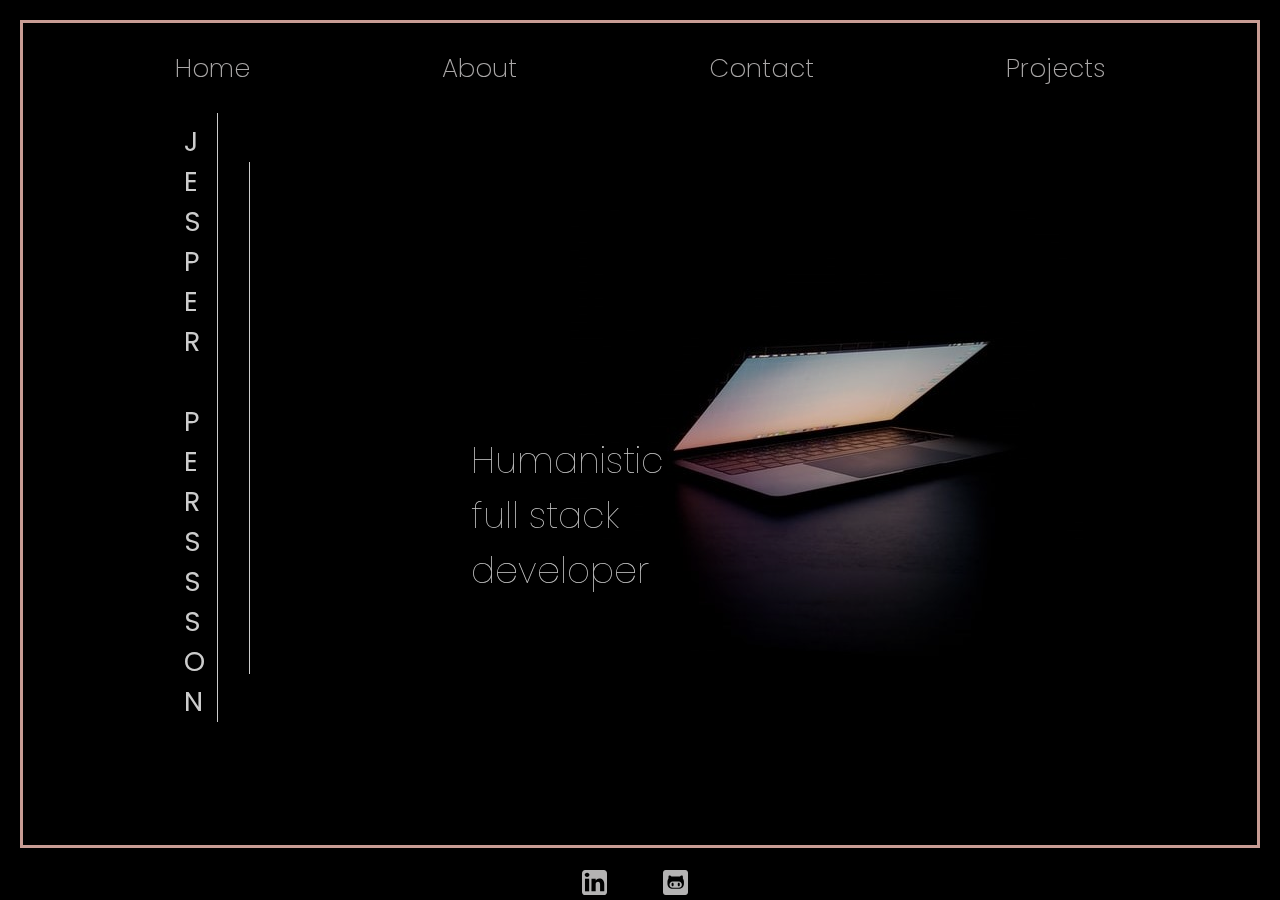
<file: index.html>
<!DOCTYPE html>
<html lang="en">
<head>
    <meta charset="UTF-8">
    <meta http-equiv="X-UA-Compatible" content="IE=edge">
    <meta name="viewport" content="width=device-width, initial-scale=1.0">
    <link rel="stylesheet" href="stylesheet.css">
    <title>Jesper Persson</title>
</head>
<body>
    <header>
    <nav class="main__nav"> 
        <ul>
            <li><a href="index.html">Home</a></li>
            <li><a href="about.html">About</a></li>
            <li><a href="contact.html">Contact</a></li>
            <li><a href="projects.html">Projects</a></li>
        </ul>
        </nav>

    <div class="hero__img">
<h1 class="hero__title">Jesper Persson</h1>
<div class="dropdown">
    <img src="images/menu.svg" onclick="openHamburger()" class="dropbtn">
    <div id="myDropdown" class="dropdown-content">
      <a href="index.html">Home</a>
      <a href="about.html">About</a>
      <a href="projects.html">Projects</a>
      <a href="contact.html">Contact</a>
    </div>
</div>
</div>
</header>
    <main class="main__section">

       <section class="grid__container">  

        <div class="main__sidetitle">J<br>e<br>s<br>p<br>e<br>r<br>&nbsp<br>P<br>e<br>r<br>s<br>s<br>s<br>o<br>n</div>
        <div class="v__line v1"></div>
        <div class="v__line v2"></div>
        <img class ="computer" src="images/newcomputer.jpg" alt="Computer Background">
        </section>
        <div class="slogan">Humanistic<br> full stack<br> developer</div>
    </main>
    
    <footer class="footer">
      <div class="icons"> 
     <a href="https://www.linkedin.com/in/jesper-persson-84845615b/"> <img src="images/linkedInBlue.svg" alt=""></a>
     <a href="https://github.com/AndersJesperPersson"><img src="images/Github.svg" alt=""></a>
    </div>
  </footer>



<script type="text/javascript" src="dropdown.js"></script>

</body>
</html>
</file>
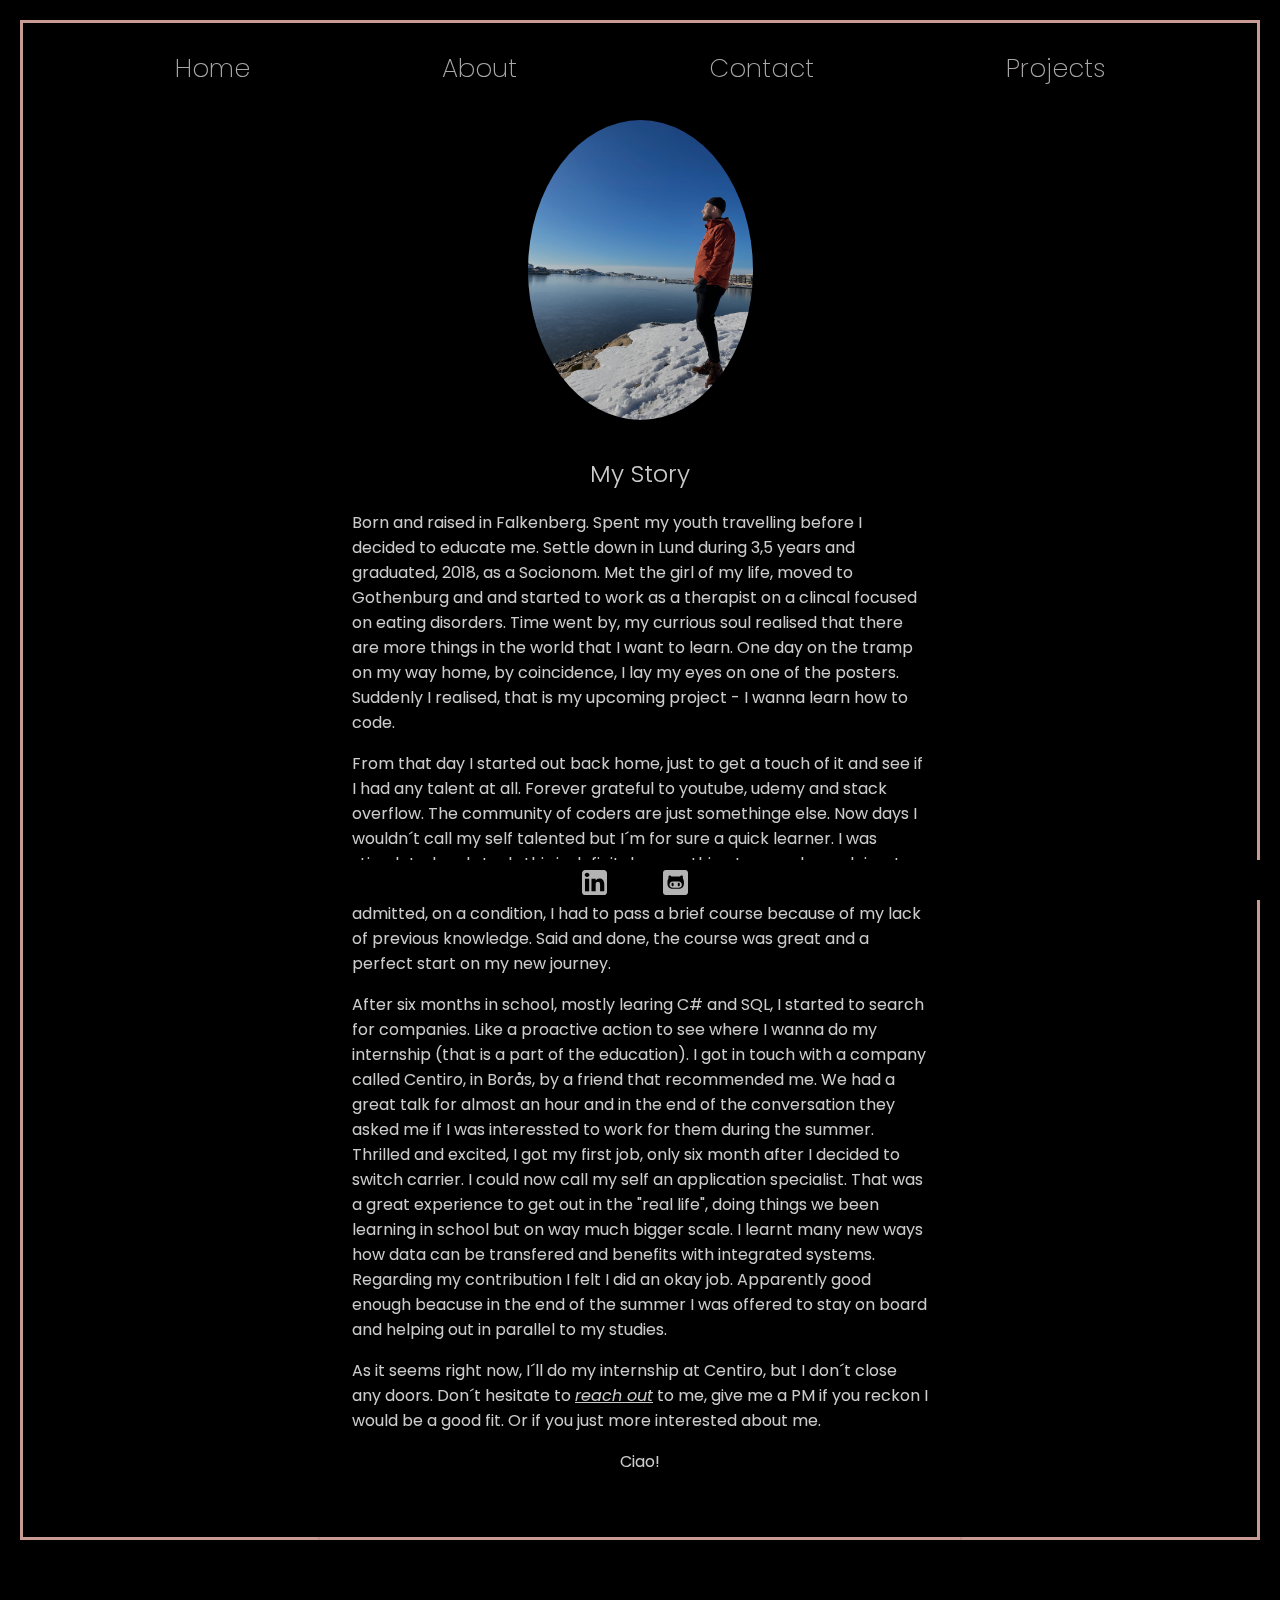
<file: about.html>
<!DOCTYPE html>
<html lang="en">
<head>
    <meta charset="UTF-8">
    <meta http-equiv="X-UA-Compatible" content="IE=edge">
    <meta name="viewport" content="width=device-width, initial-scale=1.0">
    <link rel="stylesheet" href="stylesheet.css">
    <title>Jesper Persson</title>
</head>
<body class="about-body">
    <header>
    <nav class="main__nav"> 
        <ul>
            <li><a href="index.html">Home</a></li>
            <li><a href="about.html">About</a></li>
            <li><a href="contact.html">Contact</a></li>
            <li><a href="projects.html">Projects</a></li>
        </ul>
        </nav>

    <div class="hero__img">
<h1 class="hero__title">Jesper Persson</h1>
<div class="dropdown">
    <img src="images/menu.svg" onclick="openHamburger()" class="dropbtn">
    <div id="myDropdown" class="dropdown-content">
      <a href="index.html">Home</a>
      <a href="about.html">About</a>
      <a href="projects.html">Projects</a>
      <a href="contact.html">Contact</a>
    </div>
</div>
</div>
<div class="img-container">
    <img
      src="images/profilbild.JPG"
      alt="Profil Picture"
      class="img-about"
    />
  </div>
</header>
<main class="mystory"> 

     
        <h2>My Story</h2>
        <p>
          Born and raised in Falkenberg. Spent my youth travelling before I decided to educate me. Settle down 
          in Lund during 3,5 years and graduated, 2018, as a Socionom. Met the girl of my life, moved to Gothenburg and 
          and started to work as a therapist on a clincal focused on eating disorders. 
          Time went by, my currious soul realised that there are more things in the world that I want to learn.  
          One day on the tramp on my way home, by coincidence, I lay my eyes on one of the posters. Suddenly I realised, that is my upcoming project 
          - I wanna learn how to code.   
        </p>
        <p>
        From that day I started out back home, just to get a touch of it and see if I had any talent at all. 
        Forever grateful to youtube, udemy and stack overflow. The community of coders are just somethinge else. Now days I wouldn´t call my self talented but I´m for sure a 
        quick learner. I was stimulated and stuck, this is definitely 
        something I wanna keep doing. I applied to the program .NET-developer at Campus Mölndal and got admitted, on a 
        condition, I had to pass a brief course because of my lack of previous knowledge. Said and done, the course was great and a perfect start on my new journey.       
        </p>
        <p>
          After six months in school, mostly learing C# and SQL, I started to search for companies. Like a proactive action to see where I wanna do my internship (that is a part of the education). 
          I got in touch with a company called Centiro, in Borås, by a friend that recommended me. We had a great talk for almost an hour and in the end of the conversation they asked me if I was interessted 
          to work for them during the summer. Thrilled and excited, I got my first job, only six month after I decided to switch carrier. I could now call my self an application specialist. 
          That was a great experience to get out in the "real life", doing things we been learning in school but on way much bigger scale. I learnt many new ways how data can be transfered and benefits with integrated systems. 
          Regarding my contribution I felt I did an okay job. Apparently good enough beacuse in the end of the summer I was offered to stay on board and helping out in parallel to my studies. 
        </p>
        <p> As it seems right now, I´ll do my internship at Centiro, but I don´t close any doors. Don´t hesitate to <a class="reach-out" href="view/contact.html">reach out</a> 
          to me, give me a PM if you reckon I would be a good fit. Or if you just more interested about me. <br></p>
          <p class="last-sentence"> Ciao! </p>
          

    </main>
    <footer class="footer">
      <div class="icons"> 
     <a href="https://www.linkedin.com/in/jesper-persson-84845615b/"> <img src="images/linkedInBlue.svg" alt=""></a>
     <a href="https://github.com/AndersJesperPersson"><img src="images/Github.svg" alt=""></a>
    </div>
  </footer>



<script type="text/javascript" src="dropdown.js"></script>


</body>

</html>
</file>
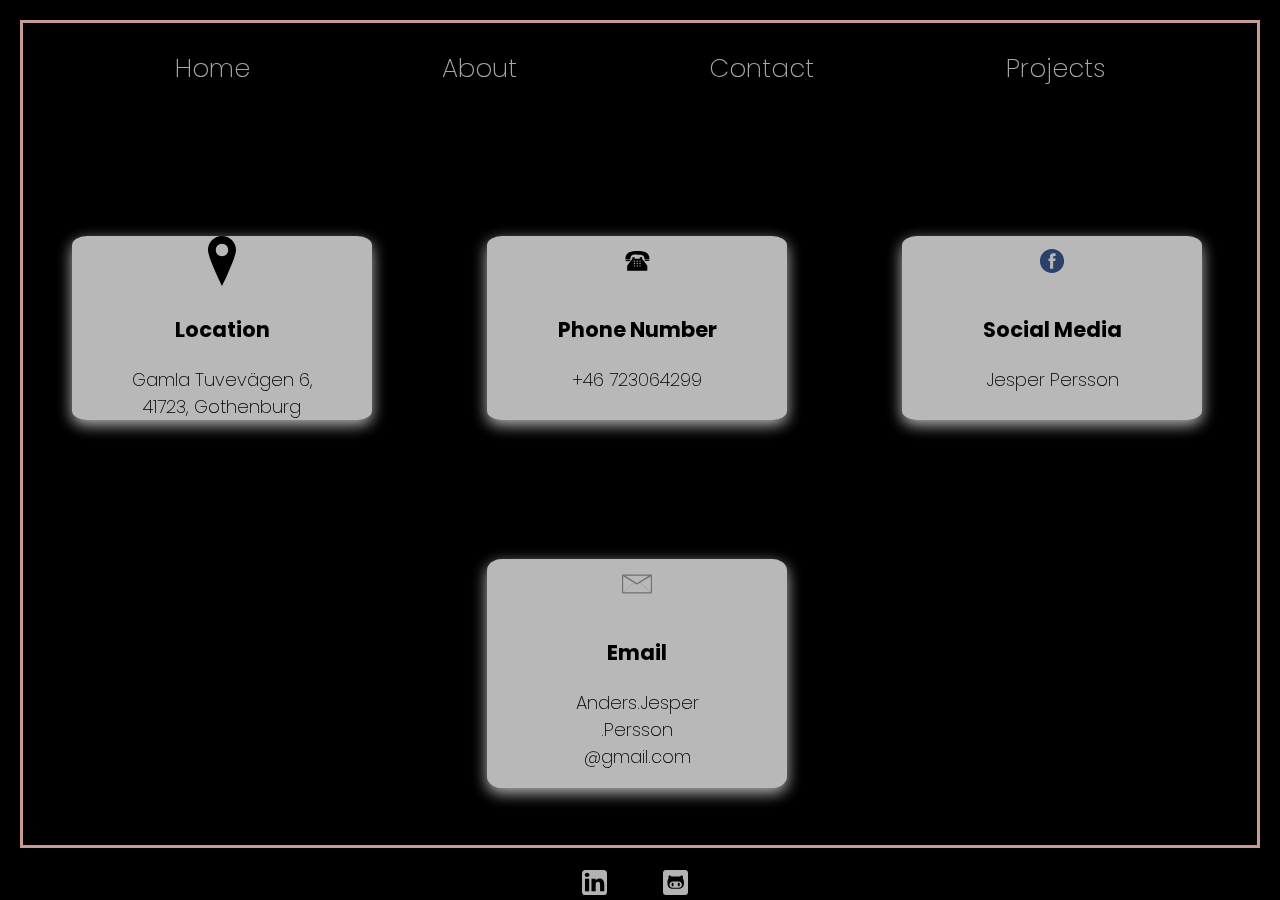
<file: contact.html>
<!DOCTYPE html>
<html lang="en">
<head>
    <meta charset="UTF-8">
    <meta http-equiv="X-UA-Compatible" content="IE=edge">
    <meta name="viewport" content="width=device-width, initial-scale=1.0">
    <link rel="stylesheet" href="stylesheet.css">
    <title>Jesper Persson</title>
</head>
<body>
    <header>
    <nav class="main__nav"> 
        <ul>
            <li><a href="index.html">Home</a></li>
            <li><a href="about.html">About</a></li>
            <li><a href="contact.html">Contact</a></li>
            <li><a href="projects.html">Projects</a></li>
        </ul>
        </nav>

    <div>
<h1 class="hero__title">Jesper Persson</h1>
<div class="dropdown">
    <img src="images/menu.svg" onclick="openHamburger()" class="dropbtn">
    <div id="myDropdown" class="dropdown-content">
      <a href="index.html">Home</a>
      <a href="about.html">About</a>
      <a href="projects.html">Projects</a>
      <a href="contact.html">Contact</a>
    </div>
</div>
</div>
</header>



<section class="contact">
    <h2>Contact</h2>

        <div class="contact__container">

      <div class="card card__1"> <a target=”_blank” href="https://www.google.com/maps?q=gamla+tuvev%C3%A4gen+6&um=1&ie=UTF-8&sa=X&ved=2ahUKEwi1_6Le0svyAhUDLOwKHRqXAd4Q_AUoAXoECAEQAw" class="contact-btn">
        <img src="images/location.svg" alt="Place symbol" />
        <h3>Location</h3>  
        Gamla Tuvevägen 6, <br>
            41723, Gothenburg
        </a>
      </div>

      <div class="card card__2">
        <img src="images/phone25.svg" alt="Phone symbol" />
        <h3>Phone Number</h3>
        <p>+46 723064299</p>
      </div>


      <div class="card card__3"><a target=”_blank” href="https://www.facebook.com/jeppanp" class="contact-btn">
        <img src="images/facebook.svg" alt="Social symbol" />
        <h3>Social Media</h3>
        Jesper Persson</a>
      </div>

      <div class="card card__4"><a href="mailto:anders.jesper.persson@gmail.com" class="contact-btn">
        <img src="images/email.svg" alt="Email symbol" />
        <h3>Email</h3>
        <p>Anders.Jesper<br>.Persson<br>@gmail.com</p>
        </a>
      </div>


    </div>
  </section>







    
    <footer class="footer">
      <div class="icons"> 
     <a href="https://www.linkedin.com/in/jesper-persson-84845615b/"> <img src="images/linkedInBlue.svg" alt=""></a>
     <a href="https://github.com/AndersJesperPersson"><img src="images/Github.svg" alt=""></a>
    </div>
  </footer>



<script type="text/javascript" src="dropdown.js"></script>

</body>
</html>
</file>
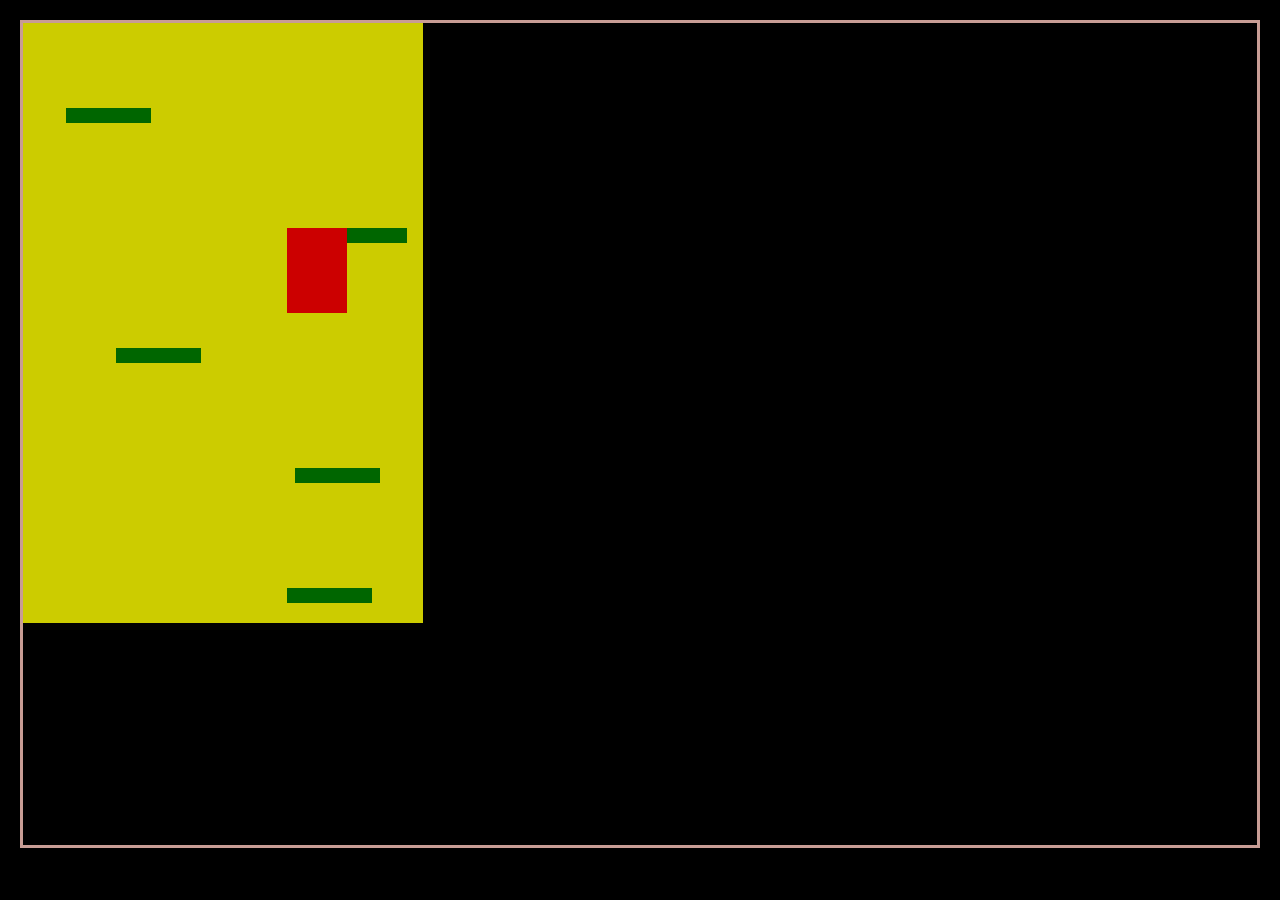
<file: game.html>
<!DOCTYPE html>
<html lang="en">
<head>
    <meta charset="UTF-8">
    <meta http-equiv="X-UA-Compatible" content="IE=edge">
    <meta name="viewport" content="width=device-width, initial-scale=1.0">
<link rel="stylesheet" href="stylesheet.css">
    <title>Doodle Jump</title>
</head>
<body>
    <div class="grid"></div>
   
    <script src="game.js"></script>
</body>
</html>
</file>
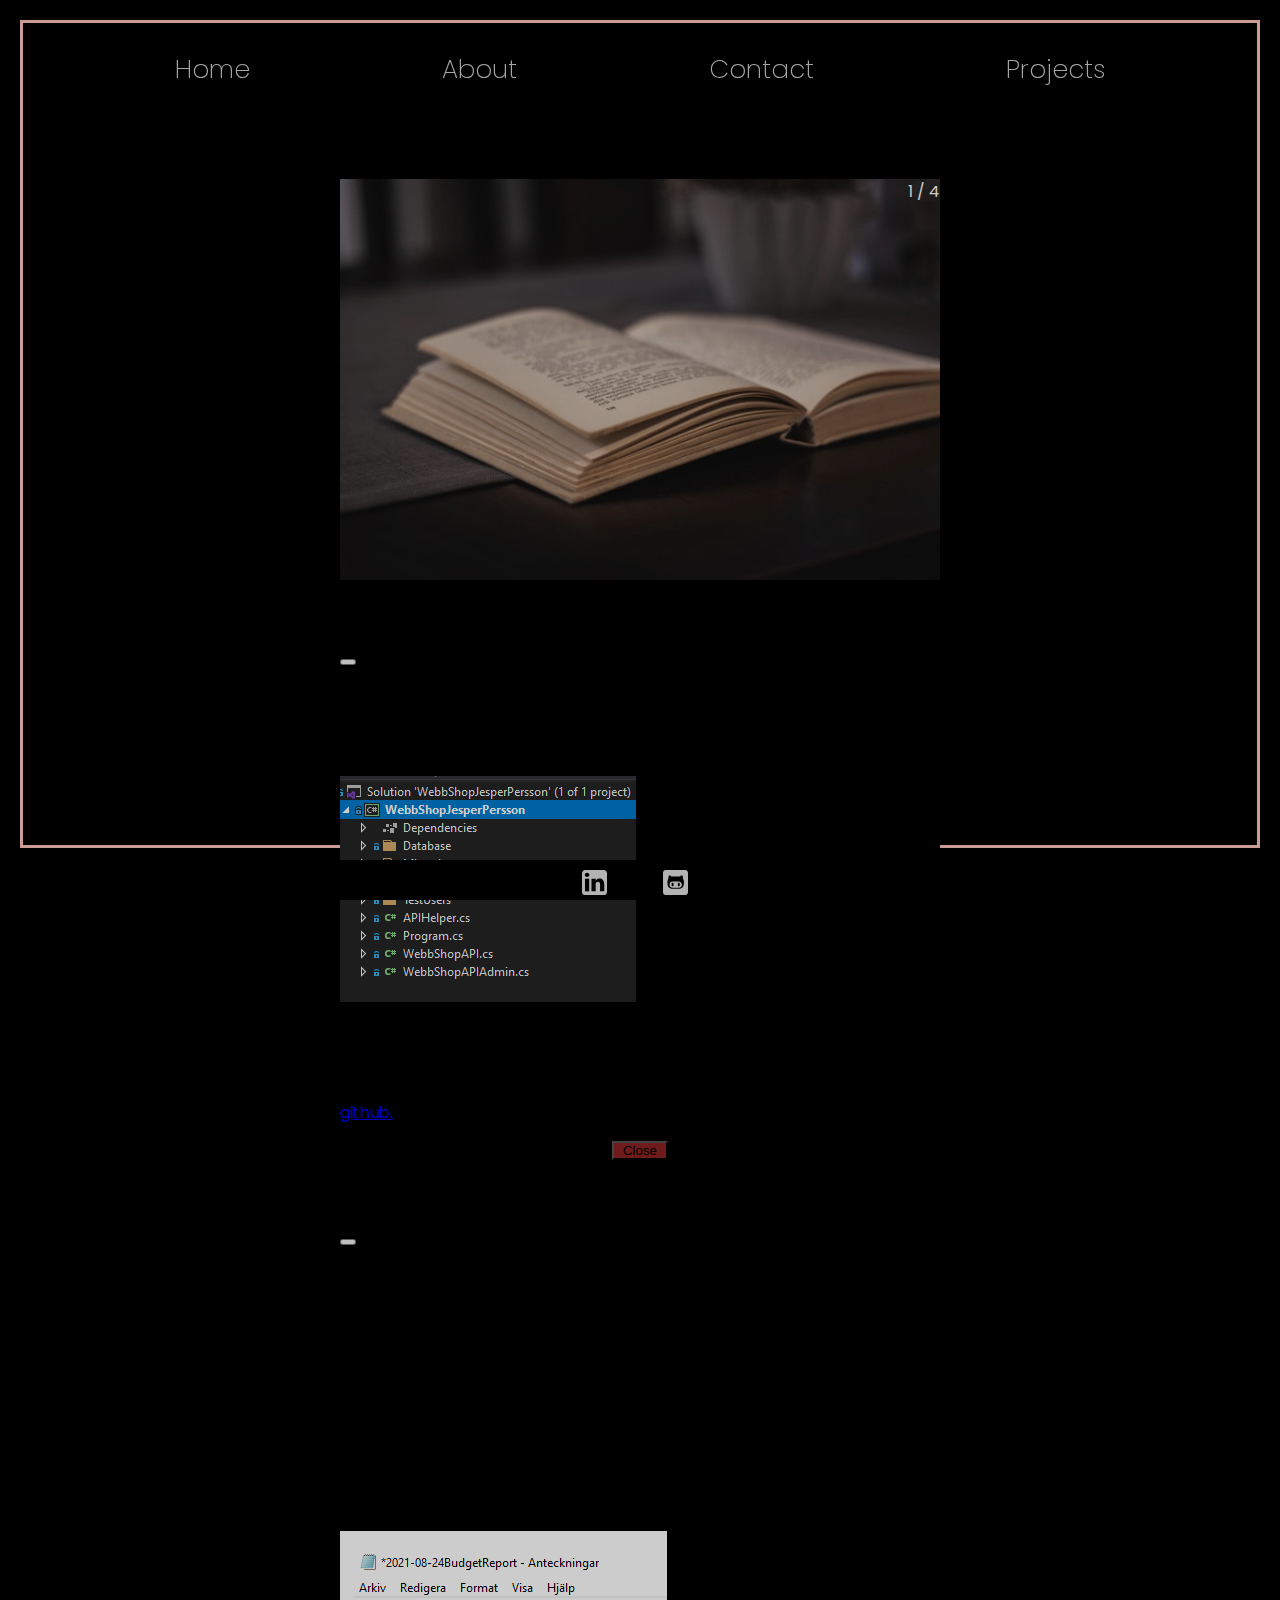
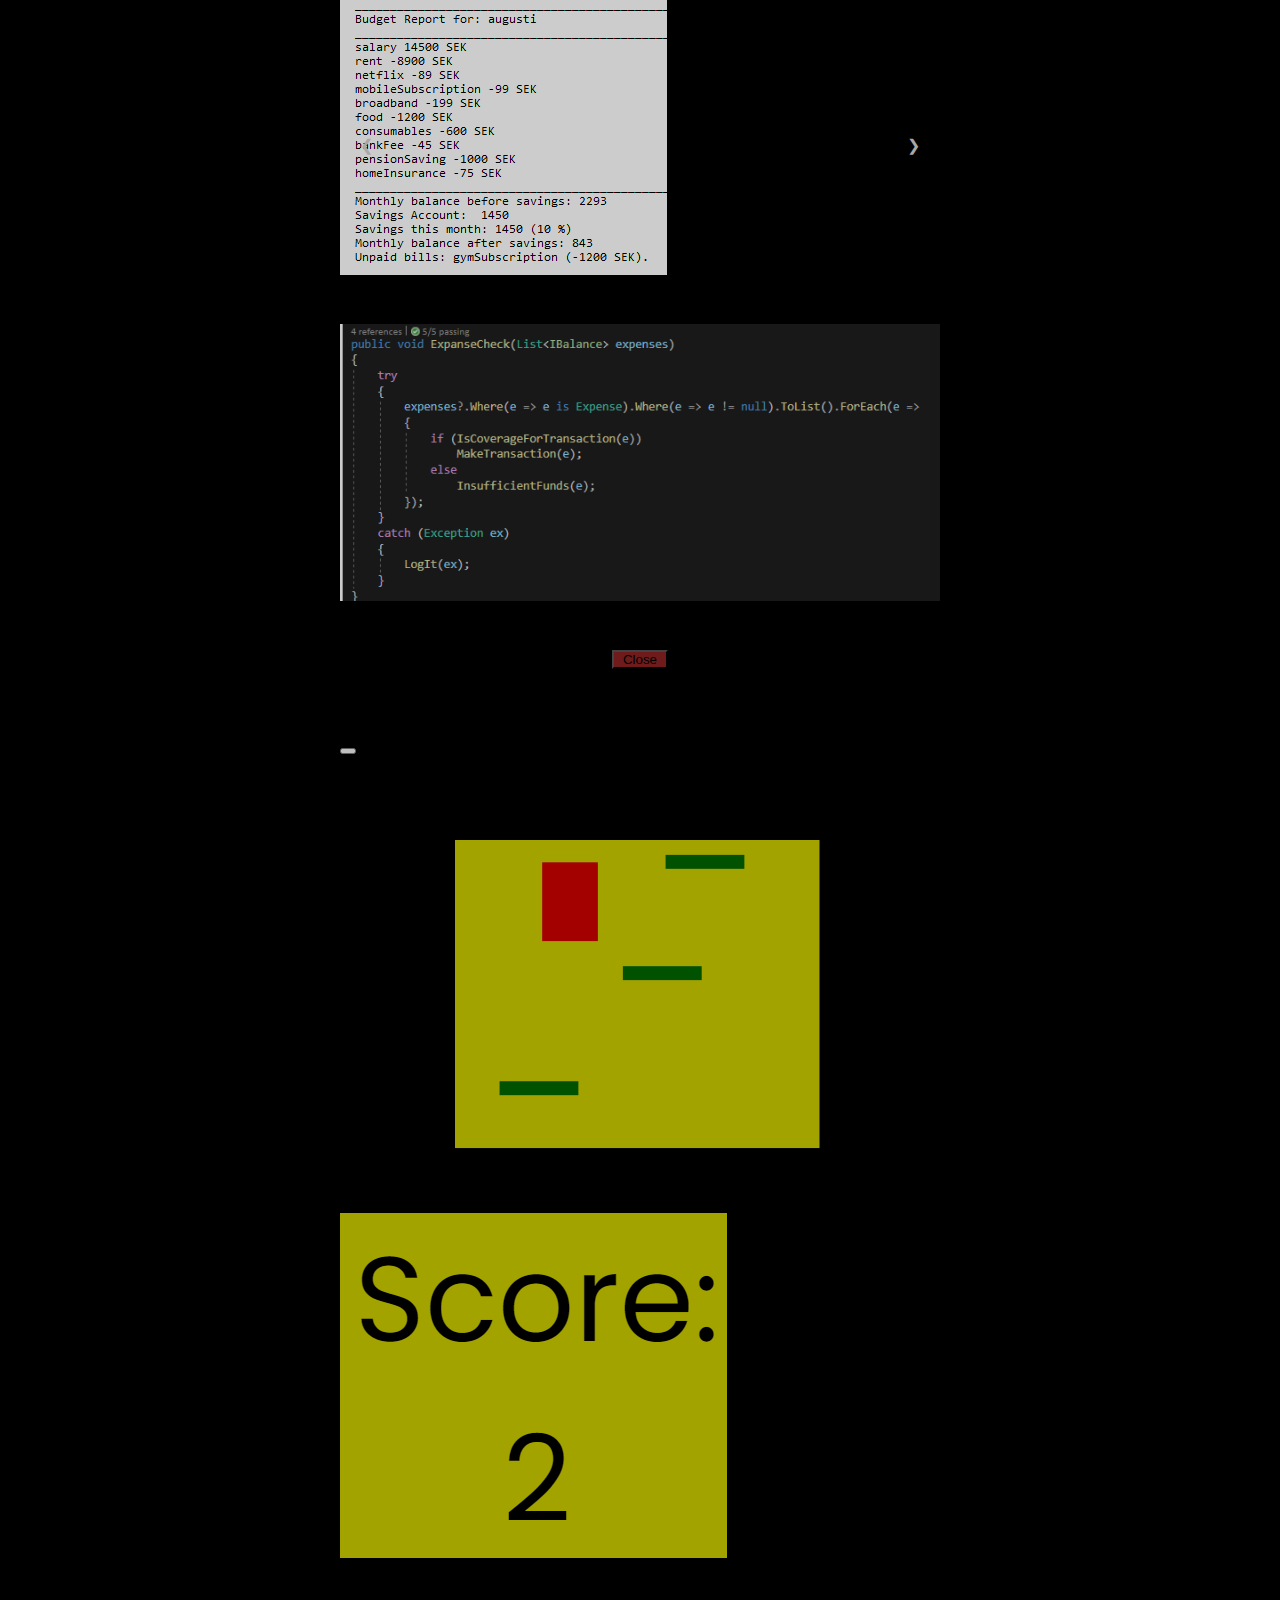
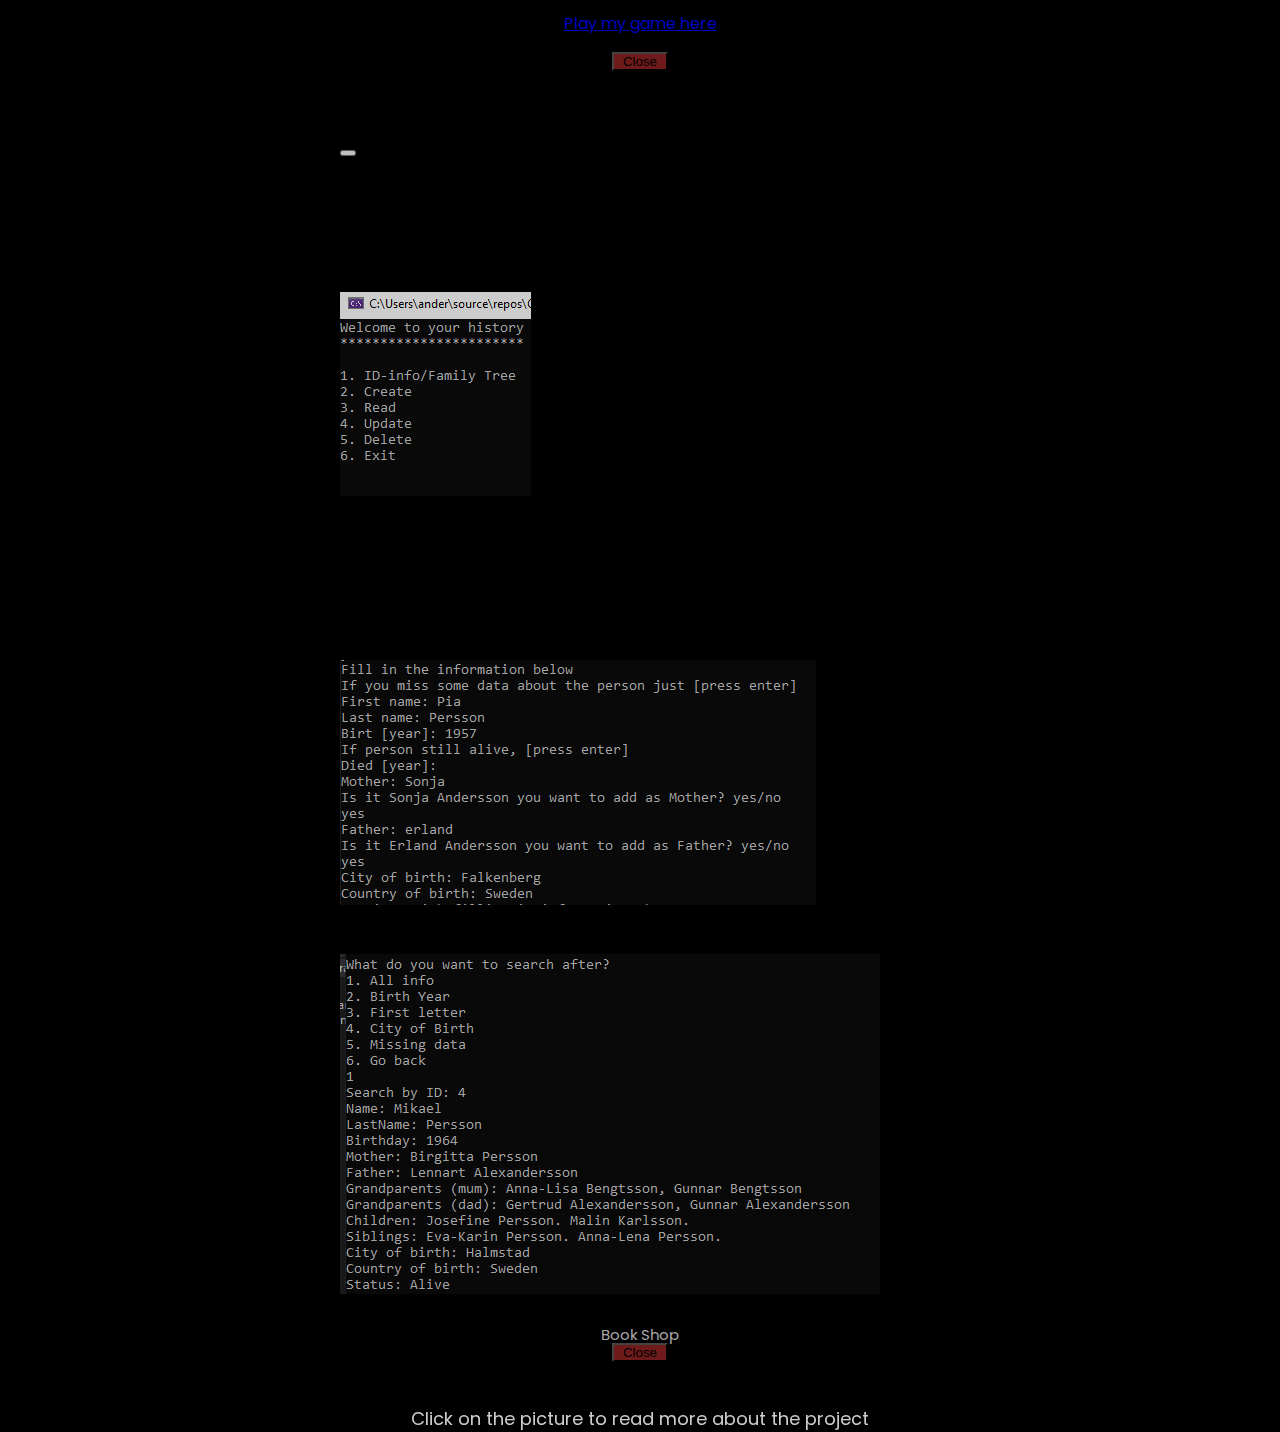
<file: projects.html>
<!DOCTYPE html>
<html lang="en">
<head>
    <meta charset="utf-8">
    <meta name="viewport" content="width=device-width, initial-scale=1">
    <link href="https://cdn.jsdelivr.net/npm/bootstrap@5.1.0/dist/css/bootstrap.min.css" rel="stylesheet" integrity="sha384-KyZXEAg3QhqLMpG8r+8fhAXLRk2vvoC2f3B09zVXn8CA5QIVfZOJ3BCsw2P0p/We" crossorigin="anonymous">

    
    <link rel="stylesheet" href="stylesheet.css">
    
    <title>Jesper Persson</title>
</head>
<body>
    <header>
    <nav class="main__nav project-nav"> 
        <ul>
            <li><a href="index.html">Home</a></li>
            <li><a href="about.html">About</a></li>
            <li><a href="contact.html">Contact</a></li>
            <li><a href="projects.html">Projects</a></li>
        </ul>
        </nav>

    <div>
<h1 class="hero__title">Jesper Persson</h1>
<div class="dropdown">
    <img src="images/menu.svg" onclick="openHamburger()" class="dropbtn">
    <div id="myDropdown" class="dropdown-content">
      <a href="index.html">Home</a>
      <a href="about.html">About</a>
      <a href="projects.html">Projects</a>
      <a href="contact.html">Contact</a>
    </div>
</div>
</div>
</header>



<div class="slides__container">

    <!-- Full-width images with number and caption text -->
    <div class="my__slides my__fade">
      <div class="numbertext">1 / 4</div>
      <img src="images/book.jpg" type="button" data-bs-toggle="modal" data-bs-target="#project1">
      <div class="text">Book Shop</div>
    </div>

<!-- Modal 1-->
<div class="modal fade" id="project1" tabindex="-1" aria-labelledby="modalLabel" aria-hidden="true">
    <div class="modal-dialog">
      <div class="modal-content">
        <div class="modal-header">
          <h5 class="modal-title" id="modalLabel">Book Shop</h5>
          <button type="button" class="btn-close" data-bs-dismiss="modal" aria-label="Close"></button>
        </div>
        <div class="modal-body">
          <p class="modaltext">This project was an asignment during the .Net-developer studies. The aim for the task was to create 
            an application that could be used as an online book shop. The application was built with the design pattern MVC.  </p>
        <img src="images/bookshopvs.png" alt="">
        <p class="modaltext">Further on I had to develop and integrate the backend logic that runs all the communication with the database. 
          In this specific project SQL Server was used. For more detailed information, please check out my repo at <a target="_blank" href="https://github.com/AndersJesperPersson/WebbshopAPI">github.</a> </p>

          </div>
        <div class="modal-footer">
          <button type="button" class="btn btn-secondary" data-bs-dismiss="modal">Close</button>
        </div>
      </div>
    </div>
  </div>


  <div class="my__slides my__fade">
    <div class="numbertext">2 / 4</div>
    <img src="images/household.jpg" type="button" data-bs-toggle="modal" data-bs-target="#houseHoldEconomy">
    <div class="text">Household Economy</div>
  </div>

  <!-- Modal 2 -->
<div class="modal fade" id="houseHoldEconomy" tabindex="-1" aria-labelledby="modalLabel" aria-hidden="true">
  <div class="modal-dialog">
    <div class="modal-content">
      <div class="modal-header">
        <h5 class="modal-title" id="modalLabel">Household Economy</h5>
        <button type="button" class="btn-close" data-bs-dismiss="modal" aria-label="Close"></button>
      </div>
      <div class="modal-body">
        <p class="modaltext">The household Economy project was my first team project. Together we created a basic application that was supposed to help you calculcate on your monthly 
          incomes and outcomes. Great tool to use if you want to set up how much you can possible save every month. By this project I´ve learned a great deal about my self and what 
          kind of enviroment that maximise my work. We created the architect together and then splitted up the work. I was responisble for the report and writing the code for calculations.
          Down listed pictures are print screens where the first one shows a report that generates by
          the application and the second one is print screen from the code base that I´ve built.</p>
        <img src="images/report.png" alt="">
        <p class="modaltext img-text">an example of what a report could look like</p>
        <img src="images/codeEconomy.png" alt="">
        <p class="modaltext img-text">Inspired by clean code, most of the code is extracted to own methods</p>
      </div>
      <div class="modal-footer">
        <button type="button" class="btn btn-secondary" data-bs-dismiss="modal">Close</button>
      </div>
    </div>
  </div>
</div>

  <div class="my__slides my__fade">
    <div class="numbertext">3 / 4</div>
    <img src="images/game.png" type="button" data-bs-toggle="modal" data-bs-target="#Game">
    <div class="text text-three">Doodle Jump</div>
  </div>
  <!-- Modal 3 -->
<div class="modal fade" id="Game" tabindex="-1" aria-labelledby="modalLabel" aria-hidden="true">
  <div class="modal-dialog">
    <div class="modal-content">
      <div class="modal-header">
        <h5 class="modal-title" id="modalLabel">Doodle Jump  
        </h5>
        <button type="button" class="btn-close" data-bs-dismiss="modal" aria-label="Close"></button>
      </div>
      <div class="modal-body">
        <p class="modaltext">Doodle Jump is a popular and classic game. This one is written in javascript and styled with css. </p>
          <img src="images/game.png" alt="">
          <p class="modaltext">A print screen of what the game looks like.</p>
            <img src="images/game over.png" alt="">
            <p class="modaltext img-text">When the game is over, the score displays. </p>
            <p class="modaltext playgame"><a target="_blank" href="game.html">Play my game here</a></p>


      </div>
      <div class="modal-footer">
        <button type="button" class="btn btn-secondary" data-bs-dismiss="modal">Close</button>
      </div>
    </div>
  </div>
</div>



<div class="my__slides my__fade">
  <div class="numbertext">4 / 4</div>
  <img src="images/tree.jpg" type="button" data-bs-toggle="modal" data-bs-target="#FamilyTree">
  <div class="text">Family Tree</div>
</div>

<!-- Modal 4 -->
<div class="modal fade" id="FamilyTree" tabindex="-1" aria-labelledby="modalLabel" aria-hidden="true">
<div class="modal-dialog">
  <div class="modal-content">
    <div class="modal-header">
      <h5 class="modal-title" id="modalLabel">The family tree  
      </h5>
      <button type="button" class="btn-close" data-bs-dismiss="modal" aria-label="Close"></button>
    </div>
    <div class="modal-body">
      <p class="modaltext"> The family tree is an application that integrates with a database. The user interface is kind of simple and is printed in a console window.
        However the strucute of the code and how certain methods are reused is what drilled me in this assignment. </p>
        <img src="images/FamilyTree.png" alt="">
        <p class="modaltext">This is what´s presented to the user when open the application. As you can see it´s based on CRUD principles which 
          are the four basic operations of persistent storage. CRUD is also sometimes used to describe user interface conventions that facilitate viewing,
          searching, and changing information using computer-based forms and reports.</p>
          <img src="images/CreatePerson.png" alt="">
          <p class="modaltext img-text">What´s the app displays when creating a new person</p>
          <img src="images/read.png" alt="">
          <p class="modaltext img-text">And if you want to find out information about your relative</p>


    </div>
    <div class="modal-footer">
      <button type="button" class="btn btn-secondary" data-bs-dismiss="modal">Close</button>
    </div>
  </div>
</div>
</div>
  
    <!-- Next and previous buttons -->
    <a class="prev" onclick="navigateSides(-1)">&#10094;</a>
    <a class="next" onclick="navigateSides(1)">&#10095;</a>
  </div>

  <br>
  


<p class="info-text"> Click on the picture to read more about the project</p>













    
    <footer class="footer">
      <div class="icons"> 
     <a href="https://www.linkedin.com/in/jesper-persson-84845615b/"> <img src="images/linkedInBlue.svg" alt=""></a>
     <a href="https://github.com/AndersJesperPersson"><img src="images/Github.svg" alt=""></a>
    </div>
  </footer>


<script type="text/javascript" src="dropdown.js"></script>
<script type="text/javascript" src="project.js"></script>
<script src="https://cdn.jsdelivr.net/npm/@popperjs/core@2.9.3/dist/umd/popper.min.js" integrity="sha384-eMNCOe7tC1doHpGoWe/6oMVemdAVTMs2xqW4mwXrXsW0L84Iytr2wi5v2QjrP/xp" crossorigin="anonymous"></script>
<script src="https://cdn.jsdelivr.net/npm/bootstrap@5.1.0/dist/js/bootstrap.min.js" integrity="sha384-cn7l7gDp0eyniUwwAZgrzD06kc/tftFf19TOAs2zVinnD/C7E91j9yyk5//jjpt/" crossorigin="anonymous"></script>


</body>
</html>
</file>
<file: stylesheet.css>
@import url('https://fonts.googleapis.com/css2?family=Poppins:ital,wght@0,100;0,200;0,300;0,400;0,600;0,700;1,100;1,200;1,400;1,500&display=swap');

/**************************/
/*  Common for all page     */
/*--------------------------*/
/*01.Globals                */
/*02- Nav                   */
/*03. Dropdown              */
/*04 .Hero                  */                
/*05 .Footer                */
/**************************/


/**************************/
/*01. Globals                */
/**************************/
:root{
--clr-primary:black;
--clr-primary-light: rgb(87, 85, 85);
--clr-secondary: #ffff;
--clr-secondary-dark: rgb(212, 209, 209);
--clr--box: rgb(250, 196, 186); 
}

*
{
    box-sizing: border-box;
}

body{
    margin:0;
    padding: 0;
   background-color: var(--clr-primary);
    color: var(--clr-secondary);
    opacity: 0.8;
    font-family: "poppins", sans-serif;   
}

img{
    max-width: 100%;
}

    @media screen and (min-width: 1025px) {

    /* border line that works with the pages*/
body{
    height: calc(100vh - 8vh);
    border: var(--clr--box) solid;
    margin: 20px;
    background: black;

    }
}

/**************************/
/*02. Nav                 */
/**************************/

/* The menu bar is invisible on mobile devices*/

.main__nav ul{
    display:none;
    list-style-type: none;
    padding: 0;  
}
.main__nav a{
    color: var(--clr-secondary-dark);
    text-decoration: none;
}

/* extra magrin on project-side beacause of the implementation of bootstrap*/
.project-nav{
    margin-top: 1.7em;
}

/*properties for menu bar */
    @media screen and (min-width: 1025px) {

.main__nav ul{ 
    display: flex;
    font-size: 1.6em;  
    justify-content: center;
    gap: 15vw;   
    font-weight:200;
    color: var(--clr-secondary)
    margin-bottom:5vh;     
    }

.main__nav a:hover, .main__nav   a:focus {
    background-color: var(--clr--box);
    color:black;
    box-shadow: 6px 3px 3px rgb(232, 243, 255);
    border-radius: 4%;    
    }  
    }

    @media screen and (min-width: 2000px) {
.main__nav ul{
    font-size: 3em;
    }
    }


/***********************/
/* 03.  DROPDOWN            */
/**********************/
  
.dropdown {
    
    display: flex;
    justify-content: center;  
  }

.dropdown img{
    cursor: pointer;
  }

.dropdown-content {
    display: none;
    position: absolute;
    background-color: #eedfdf;
    border-radius: 5%;
    min-width: 160px;
    overflow: auto;
    box-shadow: 0px 8px 16px 0px rgba(0,0,0,0.2);
    z-index: 1;
    margin: 5em;
    text-align: center;
  }
  
.dropdown-content a {
    color: black;
    padding: 12px 16px;
    text-decoration: none;
    display: block;
  }

.dropdown-content{
   
	animation-name: fadeInOpacity;
	animation-timing-function:ease-out;
	animation-duration: 1s;
}

.dropdown a:hover{
    background-color: black;
    color: var(--clr-secondary);    
  }
  
.show {display: block;}


  @media screen and (min-width: 1025px){
.dropdown img{
    display:none;
    }
.dropdown{
    display:none;
    }
  }

/**************************/
/*04. Hero                */
/**************************/

/* title = "Jesper Persson"*/

.hero__title{
    padding-top: 0.5em;
    margin-bottom: 0;
    font-weight:lighter;
    display:flex;
    flex-direction: row;
    justify-content: center;
}

    @media screen and (min-width: 1025px) {
.hero__title{
    display:none;
    }
  }


/**************************/
/*05. Footer                */
/**************************/

.footer {
    position: fixed;
    display:flex;
    justify-content: center;
    padding: 10px 10px 0px 10px;
    bottom: 0;
    width: 100%;
    height: 40px;
    background:black;
}
.icons{
    display: flex;
    justify-content: center;
    
}
.icons img{
    height: 25px;
    width: 25px;
    margin-right: 3.5em;
}
     
    @media screen and (min-width: 2000px)
{
    .footer{
    height: 60px;
    }

    .icons img{
    height: 40px;
    width: 40px;
}
}

/**************************/
/*       Page = Index       */
/*--------------------------*/
/*01 .Main                  */          
/**************************/

/**************************/
/*01. Main
     Media settings        
      1.1. 1025
      1.2. 1025 and 680
      1.3. 1025 and 580                            
/**************************/

/* places the computer in the middle*/
.grid__container {
    display: grid;
  
 }
 .main__sidetitle{
     display:none;
 }
 .slogan{
     display: none;
 }
 .computer{
     grid-area: computer;
 }

/* 1.1 Media settings, 1025*/

    @media screen and (min-width: 1025px){

.main__section {
    display: grid;
    }

.grid__container{
    display: grid;
    grid-template-areas: 
    "sidetext line . computer"
    "footer footer footer footer";
     }

.main__sidetitle{
    grid-area: sidetext;
    display: flex;
    justify-content:flex-end;
    margin-right: 1vw;
    text-transform: uppercase;
    font-weight: normal;
    font-size: 3vh;
    margin-top: 1vh;
    
}

.computer{
    grid-area: computer;
    margin-top: 10vh;
    max-height: 80%;
    z-index: -1;
}

.v__line{
    grid-area: line;
    border-left: var(--clr-secondary) solid;
    border-width: 0.1rem;     
     }

.v1{
    box-sizing: border-box;    
     }

.v2{
    margin-left: 2em;
    margin-bottom: 25%;
    margin-top:25%;   
     }

.slogan{
    display: flex;
    position: absolute;
    font-size: 4vh;
    margin-left: 35%;
    margin-top: 25%;
    font-weight: lighter;
     }

.footer__container{ 
         grid-area:footer;
     }
     }

     /* 1.2 Media settings, 1025 and 680*/

     @media screen and (min-width: 1025px) and (max-height:680px){

.v1{
    margin-bottom: 55%;

    }

 .v2{
    margin-top:25%;
    margin-bottom: 20vh;
    }
    }

     /* 1.3 Media settings, 1025 and 580*/

     @media screen and (min-width: 1025px) and (max-height:560px){

    
 .main__sidetitle{
    display:none;
    }

.slogan{
    display: none;
    }

.v__line{
    display: none;
    }

body{
    border:none;
    }
     }
     
/**************************/
/*       Page = Projects    */
/*--------------------------*/
/*01  Slides                */  
/*02. Modals + captions     */
/*02. Animation/Fade        */                       
/**************************/

  
/**************************/
/*01. Slides         */
/**************************/

.slides__container{
    position: relative;
    max-width: 600px;
    margin: auto;
    background-color: black;
   
}

.my__slides{
    display: none;
}

.prev{
    cursor: pointer;
    position: absolute;
    top: 35%;
    padding: 20px;
    color: var(--clr-secondary-dark);
    border-radius: 0 10% 10% 0;
    font-size: 1rem;
    transition: 3s ease;
}

.next{
    cursor: pointer;
    position: absolute;
    top:35%;
    padding: 20px;
    color: var(--clr-secondary-dark);
    border-radius: 10% 0 0 10%;
    font-size: 1rem;
    transition: 3s ease;
}

.next {
    right: 0;
  }

.next:hover, .next:focus,
.prev:hover, .prev:focus{
    background-color: var(--clr-secondary-dark);
    color: black;
}

    @media screen and (min-width: 1025px) and (min-height: 710px){
.slides__container
     {margin-top: 10vh;}
}

/**************************/
/*02. Modals + captions    */
/**************************/
    
.modaltext{
    color:black;
}
.playgame {
    text-align: center;
}

.modal-title{
    color: black;
   
}

.btn{
    padding: 0 1vh 0 1vh;
    background-color: rgb(141, 34, 34);

}
.modal-footer{
    display:flex;
    justify-content: center;
}

.img-text{
    font-style: italic;
    font-size: 12px;
    text-align: center;
}

  /* Caption text */
.text {
    color: var(--clr-secondary-dark);
    font-size: 15px;
    padding: 8px 12px;
    position: absolute;
    bottom: 8px;
    width: 100%;
    text-align: center;
  }

  .text-three{
      color: black;
  }

  .numbertext{
    position: absolute;
    right:0;
}

.info-text{
    text-align: center;
    font-size: 2vh;
}


/**************************/
/*03. Animation           */
/**************************/

  .my__fade{
	opacity: 1;
	animation-name: fadeInOpacity;
	animation-timing-function: ease-in;
	animation-duration: 1.5s;
}

@keyframes fadeInOpacity {
	0% {
		opacity: 0.2;
	}
	100% {
		opacity: 1;
	}
}


/**************************/
/*      Page = Contact    */
/*------------------------*/
/*01  container           */  
/*02. header              */
/*03. Cards               */ 
/*04. Animation           */ 
/*05. Media Screen        */                                      
/**************************/


/**************************/
/*01. Container           */
/**************************/

.contact{
    width: 100vw;
    text-align: center;   
}

.contact__container{
    width: 96vw;
    display: flex;
    flex-direction: row;
    justify-content: space-around;
    flex-wrap: wrap;
    gap:1em; 
}

/*************************************/
/*02.Header (only displays on mobile)*/
/*************************************/

.contact h2{
    font-weight:250;
    width: 100vw; 
}

/*************************************/
/*03.Cards                           */
/*************************************/
.contact img{
    object-position: center;
    object-fit:fill;
    width: 30px;
    height: 50px;
}

.card{

    background-color: var(--clr-secondary);
    min-height: 180px;
    min-width: 180px;
    max-height: 100%;
    max-width: 100%;
    font-size: 2vh;
    font-weight: 200;
    width: 180px;
    opacity: 0.9;
    color: black;
    border-radius: 5%;
    box-shadow: var(--clr-secondary) 0px 5px 15px;  
}

.card:hover{
    opacity: 1;
	animation-name: fadeInOpacity;
	animation-timing-function: ease-in;
	animation-duration: 1.5s;
}

.card a{
    cursor: pointer;
    color:black;
    text-decoration: none;    
    }

/**************************/
/*04. Animation           */
/**************************/

@keyframes fadeInOpacity {
	0% {
		opacity: 0.2;
	}
	100% {
		opacity: 1;
	}
}

/**************************/
/*05. Media Screen        */
/**************************/

    @media screen and (min-width: 1025px){

.contact h2{
    display: none;
    
}
.card{
    margin-top: 10%;
}
}

    @media screen and (max-width: 392px){

.card__4{
    margin-bottom: 5em;
}
}

    @media screen and (min-height: 840px){

.card{
    width: 300px !important;
    }
    }

    @media screen and (min-height: 1040px){

.card{
     max-width: 400px !important;
     max-width: 400px !important;
     font-size: 1vw;
        }
        }

/**************************/
/*      Page = About      */
/*------------------------*/
/*01  img                 */  
/*02. My Story            */ 
/*03. Media Screen        */                                      
/**************************/


/**************************/
/*01. Image              */
/**************************/

.img-container{

display: flex;
justify-content: center;
margin-top: 2em;
margin-bottom: 0;
}

.img-about{
    max-height: 300px;
    max-width: 400px;
    border-radius: 50%;
}

/**************************/
/*02. My Story            */
/**************************/

.mystory {
    margin: 2em auto;
    margin-top: 0;
    padding: 1em 2em;
    max-width: 40rem;
    box-shadow: 0 0.125em 0.25em 0 rgba(0, 0, 0, 0.2);
   height: 80%;
   margin-bottom: 20vh;
    
    color:var(--clr-secondary);
  }

  .mystory h2{
      text-align: center;
      font-weight: 300;
  }

  .reach-out{
      cursor: pointer;
      color: white;
      font-style: italic;   
  }

  .reach-out:hover{
      font-size: large;
      color: var(--clr--box);
  }

  .last-sentence{
      text-align: center;
      
      }

/**************************/
/*03. Media Screen            */
/**************************/
  
    @media screen and (min-width: 1025px){

.about-body{
        height: 95em;
    }
    }


    @media screen and (min-width: 2300px){

.about-body{
    height: 90vh;
}

.mystory{
   max-width: 80rem;
}
}


   /**************************/
/*       Page = Game       */
/*--------------------------*/
/*01 .Game                  */          
/**************************/


.grid{
    width: 400px;
    height: 600px;
    background-color: yellow;
    position: relative;
    font-size: 120px;
    text-align: center;
    color: black;
}

.doodler{
    width: 60px;
    height: 85px;
    background-color: red;
    position: absolute;
}

.platform{
    width: 85px;
    height: 15px;
    background-color: green;
    position: absolute;
    
}

.go-again{
    background-color: red;
    text-align: center;
}
</file>
